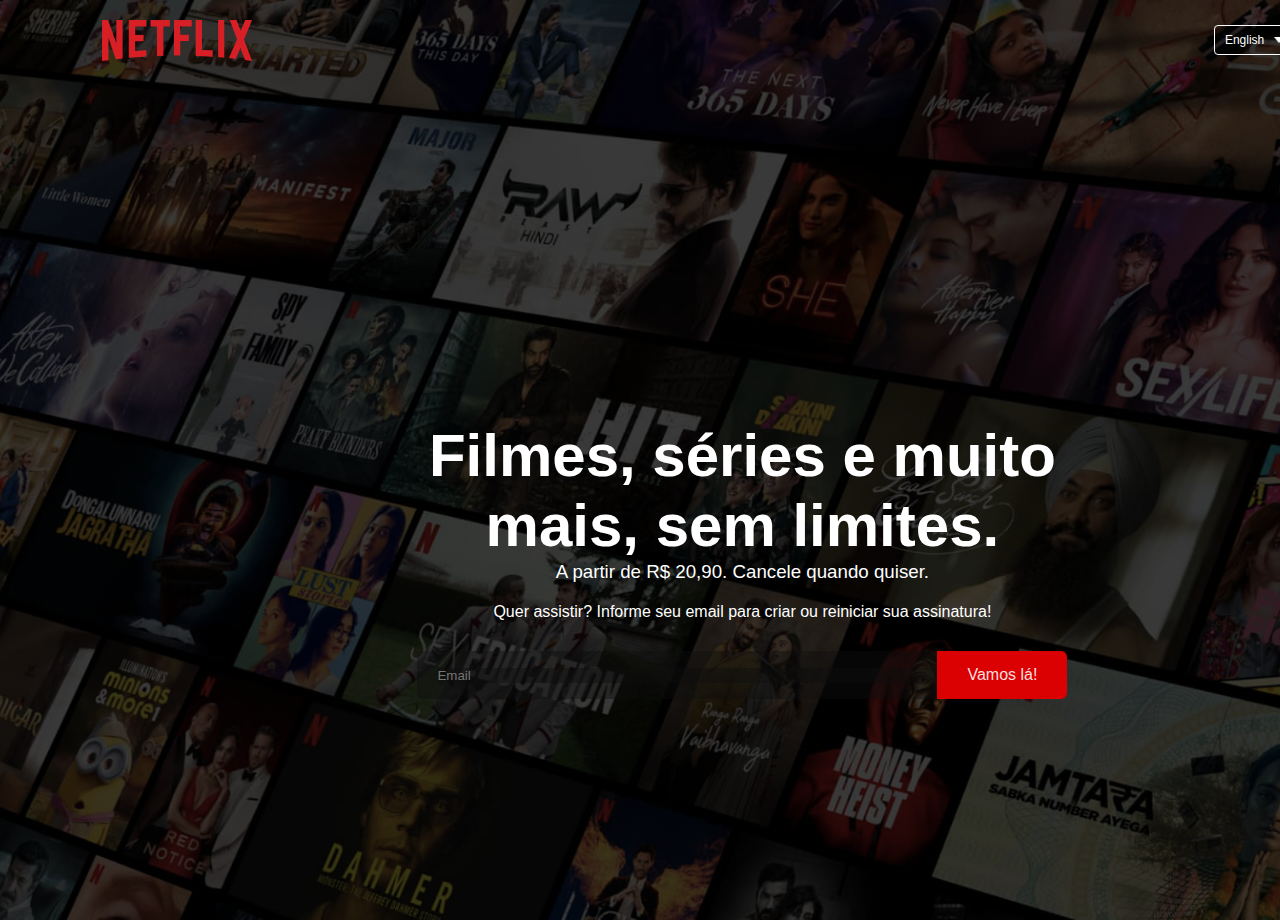
<file: Kai_prog/dia1_pao/Kai_prog/dia1_pao/index.html>
<!DOCTYPE html>
<html lang="pt-br">
<head>
    <meta charset="UTF-8">
    <meta name="viewport" content="width=device-width, initial-scale=1.0">
    <title>Netflix</title>
    <link rel="stylesheet" href="style.css">
</head>
<body>
    
    <div class="header">
          <nav>
                <img src="logo.png" class="logo">
                <div>
                       <button class="language-btn">English <img src="down-icon.png"></button>
                       <button>Entrar</button>
                </div>
          </nav>
         <div class="header-content">
            <h1>Filmes, séries e muito mais, sem limites.</h1>
            <h3>A partir de R$ 20,90. Cancele quando quiser.</h3>
            <p>Quer assistir? Informe seu email para criar ou reiniciar sua assinatura!</p>
            <form class="email-signup">
                <input type="email" placeholder="Email" required>
                <button type="submit">Vamos lá!</button>
            </form>
         </div>
    </div>
        

</body>
</html>
</file>
<file: Kai_prog/dia1_pao/Kai_prog/dia1_pao/style.css>
*{
    margin: 0;
    padding: 0;
    font-family: 'Poppins', sans-serif;
    box-sizing: border box;
}
body{
    background: black;
    color: #fff;

}
.header{
    width: 100%;
    height: 100vh;
    background-image: linear-gradient(rgb(0,0,0,0.7),rgba(0,0,0,0.7)),url(header-image.png);
    background-size: cover;
    background-position: center;
    padding: 10px 8%;
    position: relative;
}
nav{
    display: flex;
    align-items: center;
    justify-content: space-between;
    padding: 10px 0;
}
.logo{
    width: 150px;
    cursor: pointer;
}
nav button{
    border: 0;
    outline: 0;
    background: #db0001;
    color:#fff;
    padding: 7px 20px;
    font-size: 12px;
    border-radius: 4px;
    margin-left: 10px;
    cursor: pointer;
}
.language-btn{
        display: inline-flex;
        align-items: center;
        background: transparent;
        border: 1px solid#fff;
        padding: 7px 10px;

}
.language-btn img{
    width: 10px;
    margin-left: 10px;
}
.header-content{
    position: absolute;
    top: 50%;
    left: 50%;
    transform: translate(-50%,-50%);
    text-align: center;
    margin-top: 100px;
}
.header-content h1{
    font-size: 60px;
    line-height: 70px;
    font-weight: 600;
    max-width: 650px;
}
.header-content h3{
    font-weight: 400;
    margin-bottom: 20px;
}
.email-signup{
    background: #0f0f0f6c;
    border-color: #ffffffe3;
    border: 300;
    border-radius: 6px;
    display: flex;
    align-items: center;
    margin-top: 30px;
    overflow: hidden;
}
.email-signup input{
    flex: 1;
    border: 0;
    outline: 0;
    background-color: #0f0f0f6c;
    margin-left: 20px;
}
.email-signup button{
    background: #db0001;
    border: 0;
    border-color: rgba(224, 216, 216, 0.719);
    outline: 0;
    color: #ffffffe3;
    font-size: 16px;
    cursor: pointer;
    padding: 15px 30px;
}
</file>
